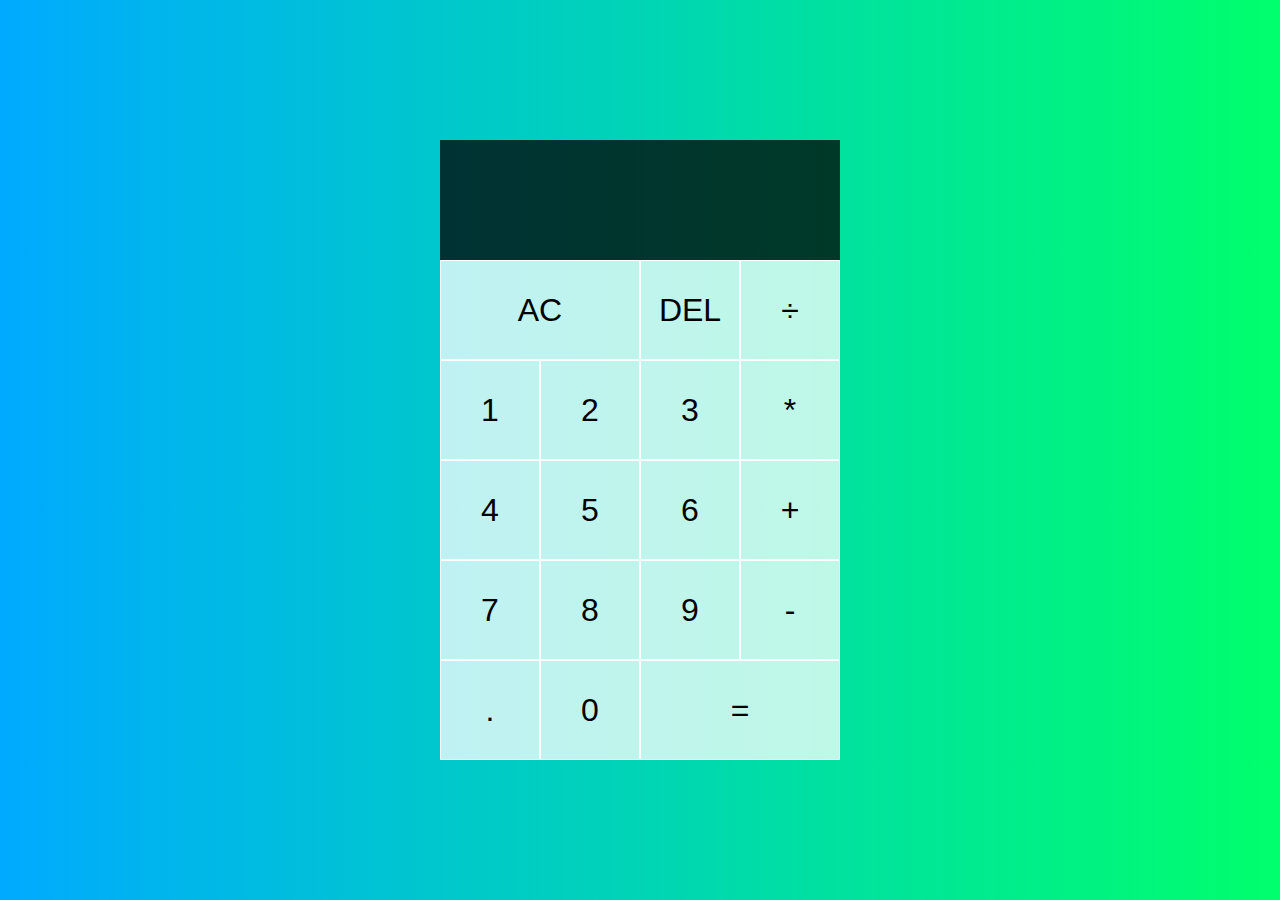
<file: Calculator/index.html>
<!DOCTYPE html>
<html lang="en">
<head>
    <meta charset="UTF-8">
    <meta http-equiv="X-UA-Compatible" content="IE=edge">
    <meta name="viewport" content="width=device-width, initial-scale=1.0">
    <title>Calcula</title>
    <link href="style.css" rel="stylesheet">
    <script src="script.js" defer></script>
</head>
<body>
    <div class="calculator-grid">
        <div class="output">
            <div data-previous-operand class="previous-operand"></div>
            <div data-current-operand class="current-operand"></div>
        </div>
        <button data-all-clear class="span-two">AC</button> 
        <button data-delet>DEL</button>
        <button data-operation>÷</button>
        <button data-number>1</button>
        <button data-number>2</button>
        <button data-number>3</button>
        <button data-operation>*</button>
        <button data-number>4</button>
        <button data-number>5</button>
        <button data-number>6</button>
        <button data-operation>+</button>
        <button data-number>7</button>
        <button data-number>8</button>
        <button data-number>9</buttondata-number>
        <button data-operation>-</button>
        <button data-number>.</button>
        <button data-number>0</button>
        <button data-equals class="span-two">=</button>  
    </div>
</body>
</html>
</file>
<file: Calculator/style.css>
*, *::before, *::after {
    box-sizing: border-box;
    font-family: Gothem Rounded, sans-serif;
    font-weight: normal;
} 

body {
    padding: 0;
    margin: 0;
    background: linear-gradient(to right, #00AAFF, #00FF6C);

}

.calculator-grid {
    display: grid;
    justify-content: center;
    align-content: center;
    min-height: 100vh;
    grid-template-columns: repeat(4, 100px);
    grid-template-rows: minmax(120px, auto) repeat(5, 100px);

}

.calculator-grid button {
    cursor: pointer;
    font-size: 2rem;
    border: 1px solid white;
    outline: none;
    background-color: rgba(255, 255, 255, .75);
}

.calculator-grid button:hover {
    background-color: rgba(255, 255, 255, .9);
}

.span-two {
    grid-column: span 2;
}

.output {
    grid-column: 1 / -1;
    background-color: rgba(0, 0, 0, .75);
    display: flex;
    align-items: flex-end;
    justify-content: space-around;
    flex-direction: column;
    padding: 10PX;
    word-wrap: break-word;
    word-wrap: break-all;
}
.output .previous-operand {
    color: rgba(255, 255, 255, .75);
    font-size: 1.5rem;
}
.output .current-operand {
    color: white;
    font-size: 2.5rem;
}
</file>
